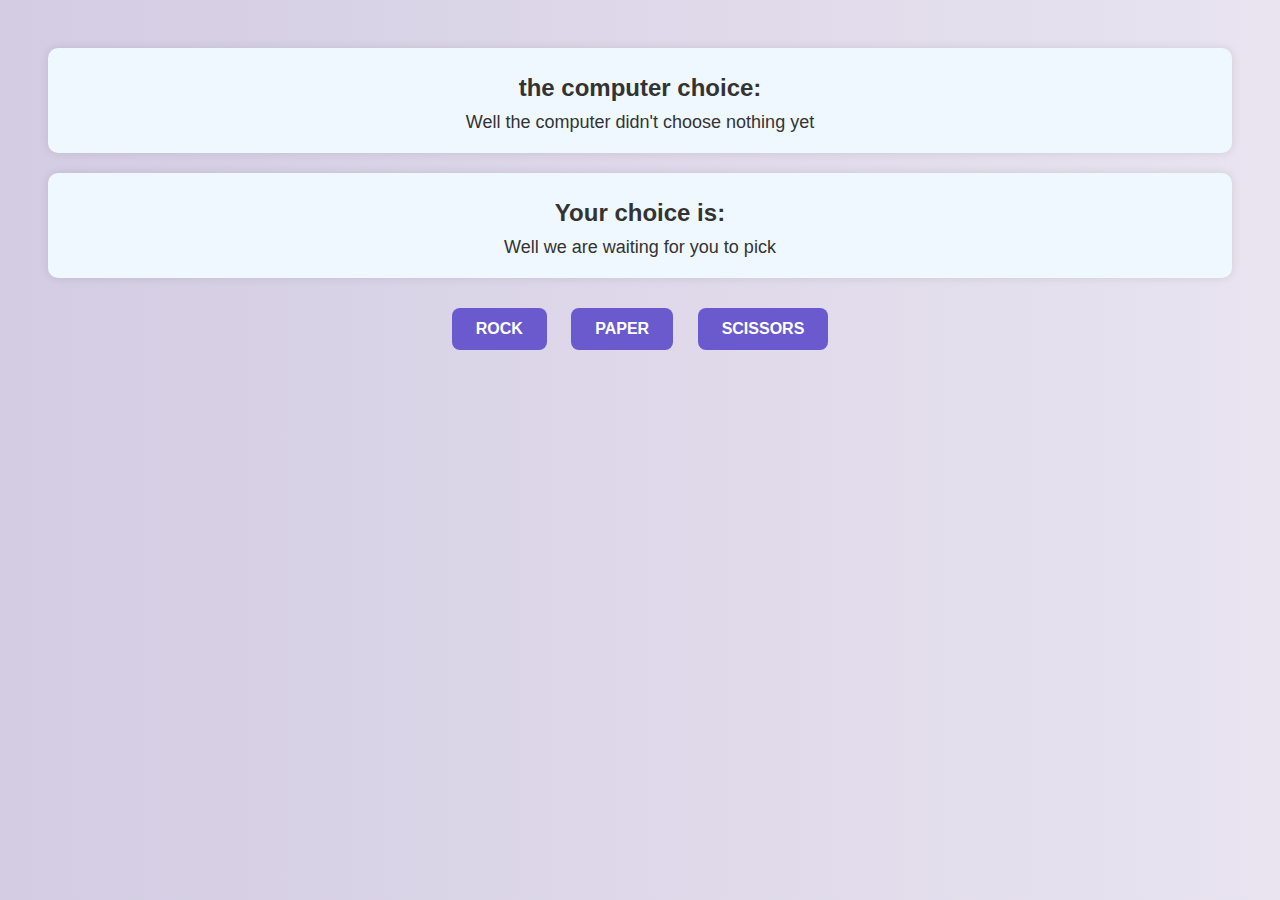
<file: index.html>
<!DOCTYPE html>
<html lang="en">
<head>
  <meta charset="UTF-8">
  <meta name="viewport" content="width=device-width, initial-scale=1.0">
  <title>Document</title>
  <link rel="stylesheet" href="style.css">
</head>
<body>
  <div id="getComputerChoicediv">
  <h1>the computer choice:</h1>
  <p id="computer">Well the computer didn't choose nothing yet</p>
  </div>
  <div id="getPlayerChoicediv">
    <h1>Your choice is:</h1>
    <p id="player">Well we are waiting for you to pick</p>
  </div>
  <div id="TheplayerchoiceButtons">
    <button id="rock" onclick="getHumanChoice('rock')"><b>ROCK</b></button>
    <button id="paper" onclick="getHumanChoice('paper')"><b>PAPER</b></button>
    <button id="scissors" onclick="getHumanChoice('scissors')"><b>SCISSORS</b></button>
  </div>
  <p id="result"></p>
  
<script src="rps.js"></script>
</body>
</html>
</file>
<file: style.css>
/* General Page Styling */
body {
    font-family: Arial, sans-serif;
    background: linear-gradient(to right, #d3cce3, #e9e4f0);
    text-align: center;
    padding: 40px;
    color: #333;
  }
  
  /* Headings */
  h1 {
    font-size: 24px;
    margin-bottom: 10px;
  }
  
  /* Paragraphs */
  p {
    font-size: 18px;
    margin: 10px 0;
  }
  
  /* Buttons */
  #TheplayerchoiceButtons button {
    background-color: #6a5acd;
    color: white;
    border: none;
    padding: 12px 24px;
    margin: 10px;
    font-size: 16px;
    font-weight: bold;
    border-radius: 8px;
    cursor: pointer;
    transition: background-color 0.3s ease;
  }
  
  #TheplayerchoiceButtons button:hover:not(:disabled) {
    background-color: #483d8b;
  }
  
  #TheplayerchoiceButtons button:disabled {
    background-color: #999;
    cursor: not-allowed;
  }
  
  /* Game Sections */
  #getComputerChoicediv,
  #getPlayerChoicediv {
    margin-bottom: 20px;
    padding: 10px;
    background-color: #f0f8ff;
    border-radius: 10px;
    box-shadow: 0 0 10px rgba(0, 0, 0, 0.1);
  }
  
  /* Result Paragraph */
  #result {
    font-size: 20px;
    font-weight: bold;
    margin-top: 30px;
  }
</file>
